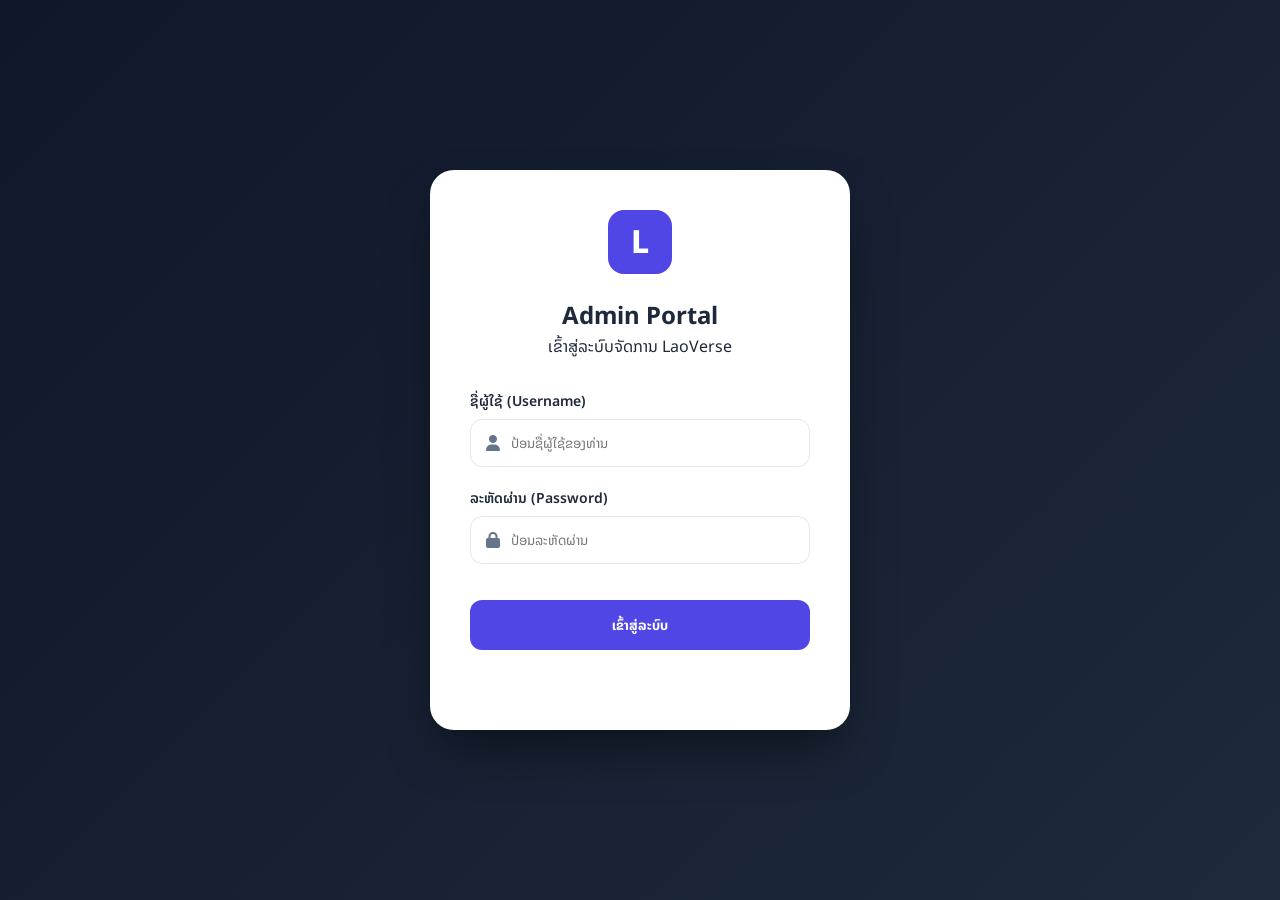
<file: index.html>
<!DOCTYPE html>
<html lang="lo">
<head>
    <meta charset="UTF-8">
    <meta name="viewport" content="width=device-width, initial-scale=1.0">
    <title>Dashboard | LaoVerse Admin</title>
    <link rel="stylesheet" href="css/style.css">
    <link href="https://fonts.googleapis.com/css2?family=Noto+Sans+Lao:wght@400;500;600;700&display=swap" rel="stylesheet">
    <link rel="stylesheet" href="https://cdnjs.cloudflare.com/ajax/libs/font-awesome/6.4.0/css/all.min.css">
    <script src="js/api.js"></script>
    <script src="js/auth.js"></script>
</head>
<body>
    <div class="admin-layout">
        <!-- Sidebar -->
        <aside class="sidebar">
            <div class="sidebar-brand">
                <div class="brand-logo">L</div>
                <span style="font-size: 1.25rem; font-weight: 700;">LaoVerse Admin</span>
            </div>
            <ul class="sidebar-menu">
                <li class="menu-item">
                    <a href="index.html" class="menu-link active">
                        <i class="fa-solid fa-chart-line"></i>
                        <span>Dashboard</span>
                    </a>
                </li>
                <li class="menu-item">
                    <a href="users.html" class="menu-link">
                        <i class="fa-solid fa-users"></i>
                        <span>Users Management</span>
                    </a>
                </li>
                <li class="menu-item">
                    <a href="support.html" class="menu-link">
                        <i class="fa-solid fa-headset"></i>
                        <span>Support Requests</span>
                    </a>
                </li>
            </ul>
            <div class="sidebar-footer">
                <a href="#" id="logoutBtn" class="menu-link" style="color: #ef4444;">
                    <i class="fa-solid fa-right-from-bracket"></i>
                    <span>Logout</span>
                </a>
            </div>
        </aside>

        <!-- Main Wrapper -->
        <div class="main-wrapper">
            <!-- Sidebar Overlay for mobile -->
            <div class="sidebar-overlay" id="sidebarOverlay"></div>
            
            <!-- Top Navbar -->
            <nav class="top-navbar">
                <div style="display: flex; align-items: center; gap: 1rem;">
                    <button class="menu-toggle" id="menuToggle">
                        <i class="fa-solid fa-bars"></i>
                    </button>
                    <div class="page-title">
                        <h1>Dashboard</h1>
                    </div>
                </div>
                <div class="nav-actions">
                    <div class="admin-user-profile">
                        <div class="user-text" style="text-align: right;">
                            <span id="adminName" style="display: block; font-weight: 600;">Admin</span>
                            <small style="color: var(--text-muted); font-size: 0.75rem;">Administrator</small>
                        </div>
                        <img src="images/default-profile.png" alt="Profile" class="admin-pic">
                    </div>
                </div>
            </nav>

            <!-- Content Body -->
            <main class="content-body">
                <!-- Stats Grid -->
                <div class="stats-container">
                    <div class="card-stat">
                        <div class="stat-icon icon-blue">
                            <i class="fa-solid fa-users"></i>
                        </div>
                        <div class="stat-info">
                            <h3>Total Users</h3>
                            <div class="stat-value" id="totalUsers">0</div>
                        </div>
                    </div>
                    <div class="card-stat">
                        <div class="stat-icon icon-green">
                            <i class="fa-solid fa-file-lines"></i>
                        </div>
                        <div class="stat-info">
                            <h3>Total Posts</h3>
                            <div class="stat-value" id="totalPosts">0</div>
                        </div>
                    </div>
                    <div class="card-stat">
                        <div class="stat-icon icon-orange">
                            <i class="fa-solid fa-envelope-open-text"></i>
                        </div>
                        <div class="stat-info">
                            <h3>Open Support</h3>
                            <div class="stat-value" id="totalSupport">0</div>
                        </div>
                    </div>
                </div>

                <!-- Recent Activity Section -->
                <div class="section-card">
                    <div class="card-header">
                        <h2>Recent Activity</h2>
                        <button class="btn btn-primary" style="font-size: 0.75rem;">View All</button>
                    </div>
                    <ul id="activityList" class="activity-list">
                        <!-- Items loaded via dashboard.js -->
                        <div style="padding: 2rem; text-align: center; color: var(--text-muted);">
                            <i class="fa-solid fa-spinner fa-spin"></i> Loading activity...
                        </div>
                    </ul>
                </div>
            </main>
        </div>
    </div>
    <script src="js/dashboard.js"></script>
</body>
</html>
</file>
<file: css/style.css>
:root {
    --primary: #4f46e5;
    --primary-hover: #4338ca;
    --secondary: #64748b;
    --success: #10b981;
    --warning: #f59e0b;
    --danger: #ef4444;
    --info: #3b82f6;
    --background: #f1f5f9;
    --sidebar: #0f172a;
    --sidebar-hover: #1e293b;
    --card: #ffffff;
    --text-main: #1e293b;
    --text-muted: #64748b;
    --border: #e2e8f0;
    --radius: 0.75rem;
    --shadow: 0 4px 6px -1px rgb(0 0 0 / 0.1), 0 2px 4px -2px rgb(0 0 0 / 0.1);
}

* {
    margin: 0;
    padding: 0;
    box-sizing: border-box;
    font-family: 'Noto Sans Lao', 'Inter', system-ui, -apple-system, sans-serif;
}

body {
    background-color: var(--background);
    color: var(--text-main);
    line-height: 1.5;
}

.admin-layout {
    display: flex;
    min-height: 100vh;
}

/* Sidebar Styling */
.sidebar {
    width: 280px;
    background-color: var(--sidebar);
    color: #f8fafc;
    display: flex;
    flex-direction: column;
    position: fixed;
    height: 100vh;
    z-index: 50;
    transition: transform 0.3s ease;
}

.sidebar-brand {
    padding: 2rem 1.5rem;
    display: flex;
    align-items: center;
    gap: 0.75rem;
    border-bottom: 1px solid rgba(255,255,255,0.05);
}

.brand-logo {
    width: 40px;
    height: 40px;
    background: var(--primary);
    border-radius: 10px;
    display: flex;
    align-items: center;
    justify-content: center;
    font-weight: bold;
    font-size: 1.25rem;
}

.sidebar-menu {
    flex: 1;
    padding: 1.5rem 1rem;
    list-style: none;
}

.menu-item {
    margin-bottom: 0.5rem;
}

.menu-link {
    display: flex;
    align-items: center;
    gap: 0.75rem;
    padding: 0.875rem 1rem;
    color: #94a3b8;
    text-decoration: none;
    border-radius: var(--radius);
    transition: all 0.2s ease;
    font-weight: 500;
}

.menu-link:hover {
    background: var(--sidebar-hover);
    color: white;
}

.menu-link.active {
    background: var(--primary);
    color: white;
}

.sidebar-footer {
    padding: 1.5rem;
    border-top: 1px solid rgba(255,255,255,0.05);
}

/* Main Content Area */
.main-wrapper {
    flex: 1;
    margin-left: 280px;
    display: flex;
    flex-direction: column;
}

.top-navbar {
    height: 70px;
    background: white;
    border-bottom: 1px solid var(--border);
    display: flex;
    align-items: center;
    justify-content: space-between;
    padding: 0 2rem;
    position: sticky;
    top: 0;
    z-index: 40;
}

.page-title h1 {
    font-size: 1.25rem;
    font-weight: 700;
}

.nav-actions {
    display: flex;
    align-items: center;
    gap: 1.5rem;
}

.admin-user-profile {
    display: flex;
    align-items: center;
    gap: 0.75rem;
    padding: 0.5rem;
    border-radius: 50px;
    cursor: pointer;
    transition: background 0.2s;
}

.admin-user-profile:hover {
    background: var(--background);
}

/* Fix Header Pic Size */
.admin-pic {
    width: 36px !important;
    height: 36px !important;
    min-width: 36px;
    min-height: 36px;
    border-radius: 50%;
    object-fit: cover;
    border: 2px solid white;
    box-shadow: 0 0 0 1px var(--border);
}

/* Dashboard Content */
.content-body {
    padding: 2rem;
    max-width: 1400px;
    margin: 0 auto;
    width: 100%;
}

.stats-container {
    display: grid;
    grid-template-columns: repeat(auto-fit, minmax(300px, 1fr));
    gap: 1.5rem;
    margin-bottom: 2rem;
}

.card-stat {
    background: white;
    padding: 1.5rem;
    border-radius: var(--radius);
    box-shadow: var(--shadow);
    display: flex;
    align-items: center;
    gap: 1.25rem;
}

.stat-icon {
    width: 56px;
    height: 56px;
    border-radius: 14px;
    display: flex;
    align-items: center;
    justify-content: center;
    font-size: 1.5rem;
}

.icon-blue { background: #dbeafe; color: #1e40af; }
.icon-green { background: #dcfce7; color: #166534; }
.icon-orange { background: #ffedd5; color: #9a3412; }

.stat-info h3 {
    font-size: 0.875rem;
    color: var(--text-muted);
    font-weight: 500;
}

.stat-info .stat-value {
    font-size: 1.75rem;
    font-weight: 700;
    color: var(--text-main);
}

/* Activity & Tables */
.section-card {
    background: white;
    border-radius: var(--radius);
    box-shadow: var(--shadow);
    overflow: hidden;
}

.card-header {
    padding: 1.5rem;
    border-bottom: 1px solid var(--border);
    display: flex;
    justify-content: space-between;
    align-items: center;
}

.card-header h2 {
    font-size: 1.125rem;
    font-weight: 600;
}

/* Table Specific Styling */
.table-responsive {
    overflow-x: auto;
}

.custom-table {
    width: 100%;
    border-collapse: collapse;
}

.custom-table th {
    background: #f8fafc;
    padding: 1rem 1.5rem;
    text-align: left;
    font-size: 0.75rem;
    text-transform: uppercase;
    color: var(--text-muted);
    font-weight: 600;
    border-bottom: 1px solid var(--border);
}

.custom-table td {
    padding: 1rem 1.5rem;
    border-bottom: 1px solid var(--border);
    vertical-align: middle;
}

/* Fix User Pic in Table */
.user-avatar-wrapper {
    width: 44px;
    height: 44px;
    border-radius: 50%;
    overflow: hidden;
    border: 2px solid white;
    box-shadow: 0 2px 4px rgba(0,0,0,0.1);
}

.user-pic {
    width: 40px;
    height: 40px;
    border-radius: 50%;
    object-fit: cover;
    display: block;
}

.user-info .user-name {
    display: block;
    font-weight: 600;
    color: var(--text-main);
}

.user-info .user-id {
    font-size: 0.75rem;
    color: var(--text-muted);
}

/* Badges */
.badge {
    padding: 0.25rem 0.625rem;
    border-radius: 6px;
    font-size: 0.75rem;
    font-weight: 600;
}

.badge-info { background: #e0f2fe; color: #0369a1; }
.badge-secondary { background: #f1f5f9; color: #475569; }

.text-center { text-align: center; }

/* Support Request Cards */
.support-grid {
    display: grid;
    grid-template-columns: repeat(auto-fit, minmax(400px, 1fr));
    gap: 1.5rem;
}

.request-card {
    background: white;
    border-radius: var(--radius);
    padding: 1.5rem;
    border: 1px solid var(--border);
    transition: border-color 0.2s;
}

.request-card:hover {
    border-color: var(--primary);
}

.status-badge {
    padding: 0.25rem 0.75rem;
    border-radius: 9999px;
    font-size: 0.75rem;
    font-weight: 600;
}

.status-open { background: #fee2e2; color: #991b1b; }
.status-closed { background: #dcfce7; color: #166534; }

/* Search Bar Styling */
.search-box {
    position: relative;
    max-width: 400px;
    width: 100%;
    margin-bottom: 2rem;
}

.search-box input {
    width: 100%;
    padding: 0.75rem 1rem 0.75rem 2.5rem;
    border: 1px solid var(--border);
    border-radius: var(--radius);
    outline: none;
    background: white;
}

.search-box i {
    position: absolute;
    left: 1rem;
    top: 50%;
    transform: translateY(-50%);
    color: var(--text-muted);
}

/* Responsive */
@media (max-width: 1024px) {
    .sidebar { 
        transform: translateX(-100%); 
        box-shadow: 10px 0 20px rgba(0,0,0,0.2);
    }
    
    .sidebar.active {
        transform: translateX(0);
    }

    .main-wrapper { 
        margin-left: 0; 
    }

    .menu-toggle {
        display: flex !important;
        align-items: center;
        justify-content: center;
        width: 40px;
        height: 40px;
        background: #f1f5f9;
        border: none;
        border-radius: 8px;
        cursor: pointer;
        color: var(--text-main);
        font-size: 1.25rem;
    }

    .top-navbar {
        padding: 0 1rem;
    }

    .page-title h1 {
        font-size: 1.1rem;
    }

    .sidebar-overlay {
        display: none;
        position: fixed;
        top: 0;
        left: 0;
        right: 0;
        bottom: 0;
        background: rgba(0,0,0,0.5);
        z-index: 45;
        backdrop-filter: blur(2px);
    }

    .sidebar-overlay.active {
        display: block;
    }
}

.menu-toggle {
    display: none;
}
</file>
